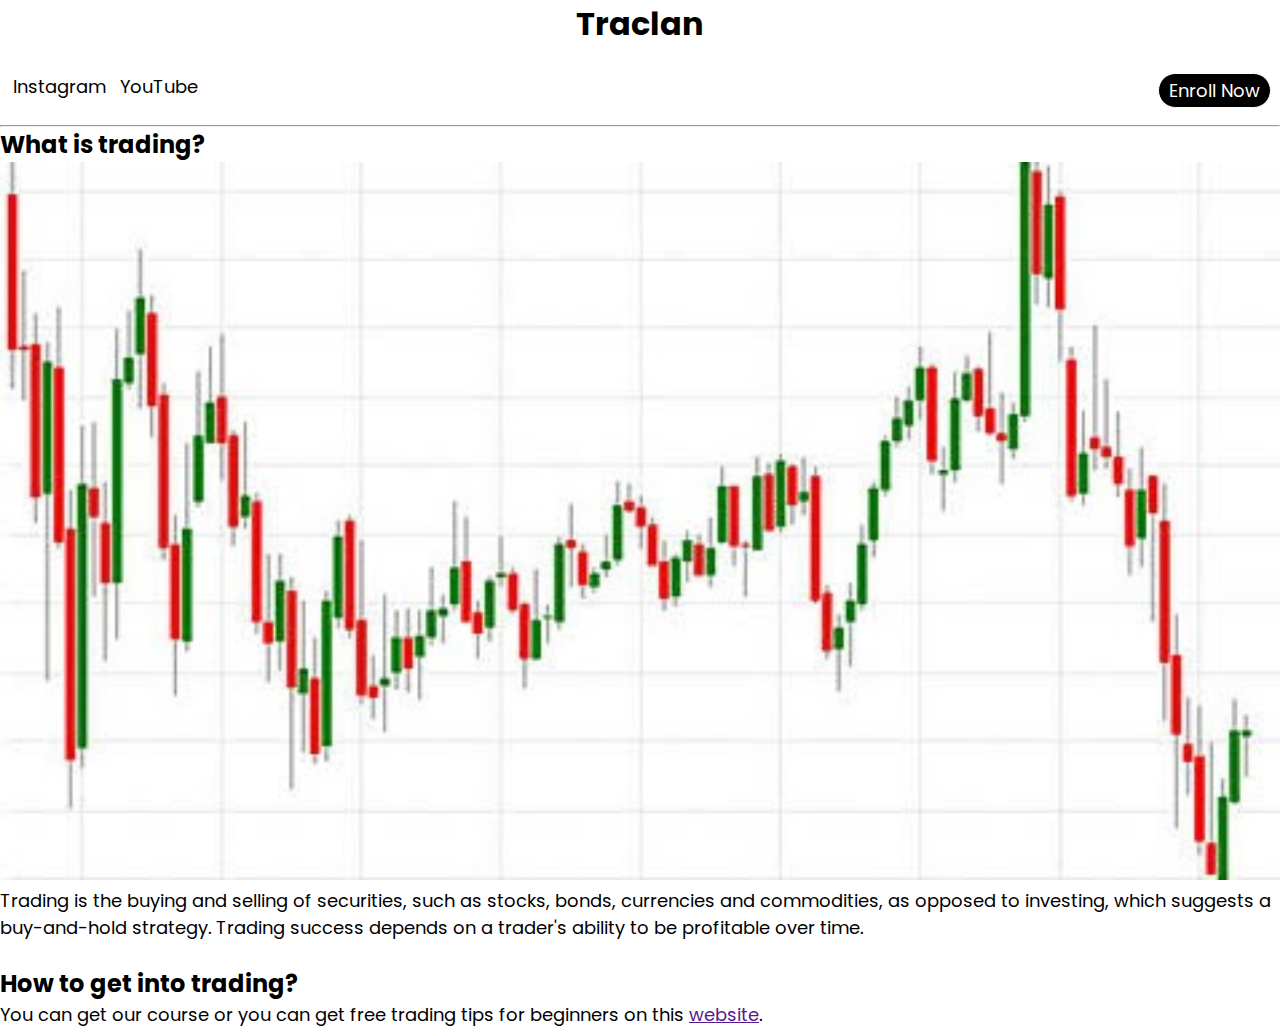
<file: index.html>
<!DOCTYPE html>
<html lang="en">
<head>
  <title>Get Trading Classes Online</title>
  <link rel="stylesheet" href="style.css">
</head>
<body>
  <header>
  <h1>Traclan</h1>
  <br>
  <nav>
    <ul>
      &nbsp;
      <li><a href="https://www.instagram.com/ogcodestudio/">Instagram</a></li>
      <li><a href="https://youtube.com/@ogcodestudio">YouTube</a></li>
      <li><a class="en" href="enow.html">Enroll Now</a></li>
    </ul>
  </nav>
  </header>
  <br><hr>
  <section>
  <h2>What is trading?</h2>
  <img src="chart.jpg" alt="chart">
  <p>Trading is the buying and selling of securities, such as stocks, bonds, currencies and commodities, as opposed to investing, which suggests a buy-and-hold strategy. Trading success depends on a trader's ability to be profitable over time.</p>
  <br>
  <h2>How to get into trading?</h2>
  <p>You can get our course or you can get free trading tips for beginners on this <a href="">website</a>.</p>
  </section>
</body>
</html>
</file>
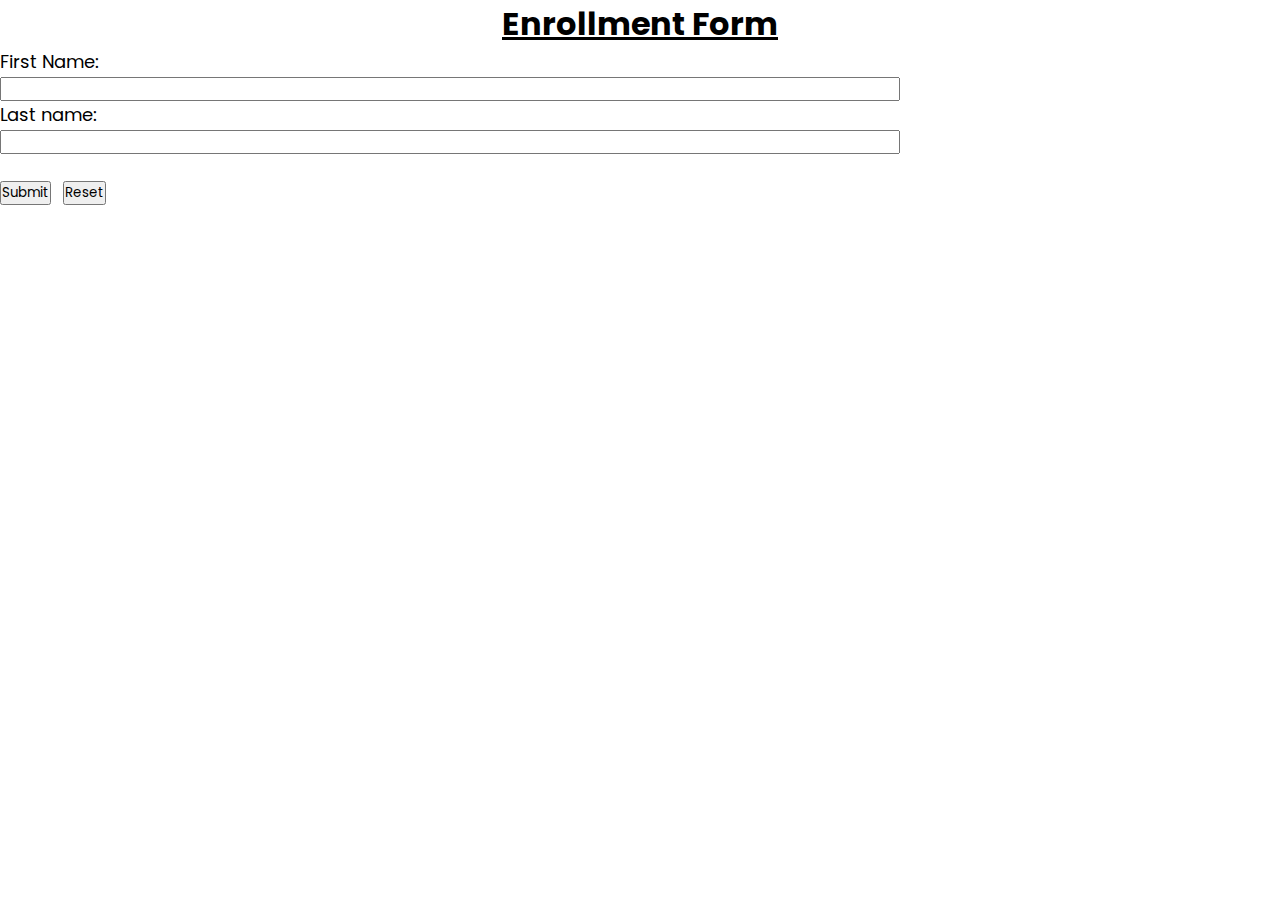
<file: enow.html>
<!DOCTYPE html>
<html>

<head>
  <meta charset="UTF-8">
  <meta name="viewport" content="width=device-width, initial-scale=1">
  <title>Enroll Now</title>
  <link rel="stylesheet" href="style.css">
</head>

<body>
  <form action="" >
  <u><h1>Enrollment Form</h1></u>
  <p>First Name:</p>
  <input type="text" name="f">
  <p>Last name:</p>
  <input type="text" name="l">
  <br><br>
  <button type="submit">Submit</button>
  &nbsp;
  <button type="reset">Reset</button>
  </form>
</body>

</html>
</file>
<file: style.css>
@import url('https://fonts.googleapis.com/css2?family=Montserrat:wght@500&family=Poppins&display=swap');

* {
  margin: 0;
  padding: 0;
  font-family: 'Poppins', sans-serif;
}

img {
  width: 100%;
  height: auto;
}

h1 {
  text-align: center;
}

p {
  font-size: 18px;
}

nav ul {
  list-style: none;
}

nav ul li {
  display: inline;
}

.en {
  float: right;
  padding: 3px 10px;
  color: white;
  background-color: black;
  border: 1px solid;
  border-radius: 20px;
  margin: 0px 9px;
}

.en :hover {
  background-color: greenyellow;
  color: white;
}

nav ul li a {
  text-decoration: none;
  font-size: 18px;
  color: black;
  padding: 7px 5px
}

input {
  width: 70%;
  max-width:1500px;
}
</file>
